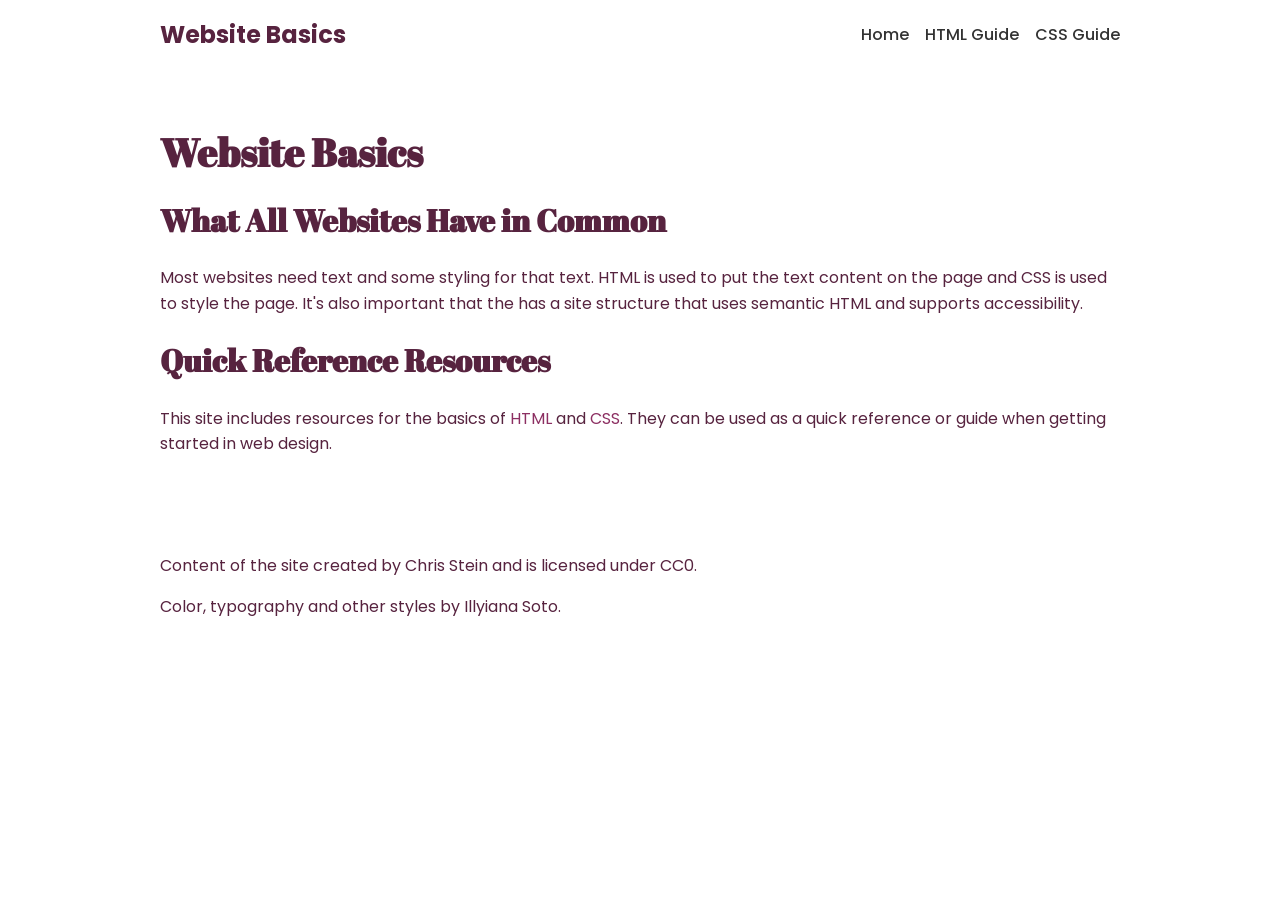
<file: index.html>
<!DOCTYPE html>
<html lang="en">
<head>
    <meta charset="UTF-8">
    <meta name="viewport" content="width=device-width, initial-scale=1.0">
    <title>Website Basics</title>
    <link rel="stylesheet" href="style.css">
</head>
<body>
    <header>
        <div class="site-title">Website Basics</div>
        <nav aria-label="Primary">
            <ul>
                <li><a href="index.html" aria-current="page">Home</a></li>
                <li><a href="html-guide.html">HTML Guide</a></li>
                <li><a href="css-guide.html">CSS Guide</a></li>
            </ul>
        </nav>
    </header>

    <main>
        <h1>Website Basics</h1>

        <h2>What All Websites Have in Common</h2>
        <p>
            Most websites need text and some styling for that text. HTML is used to put the text content on the page and CSS is used to style the page.
            It's also important that the has a site structure that uses semantic HTML and supports accessibility.
        </p>

        <h2>Quick Reference Resources</h2>
        <p>
            This site includes resources for the basics of <a href="html-guide.html">HTML</a> and <a href="css-guide.html">CSS</a>.
            They can be used as a quick reference or guide when getting started in web design.
        </p>
    </main>

    <footer>
        <p>Content of the site created by Chris Stein and is licensed under CC0.</p>
        <p>Color, typography and other styles by Illyiana Soto.</p>
    </footer>
</body>
</html>
</file>
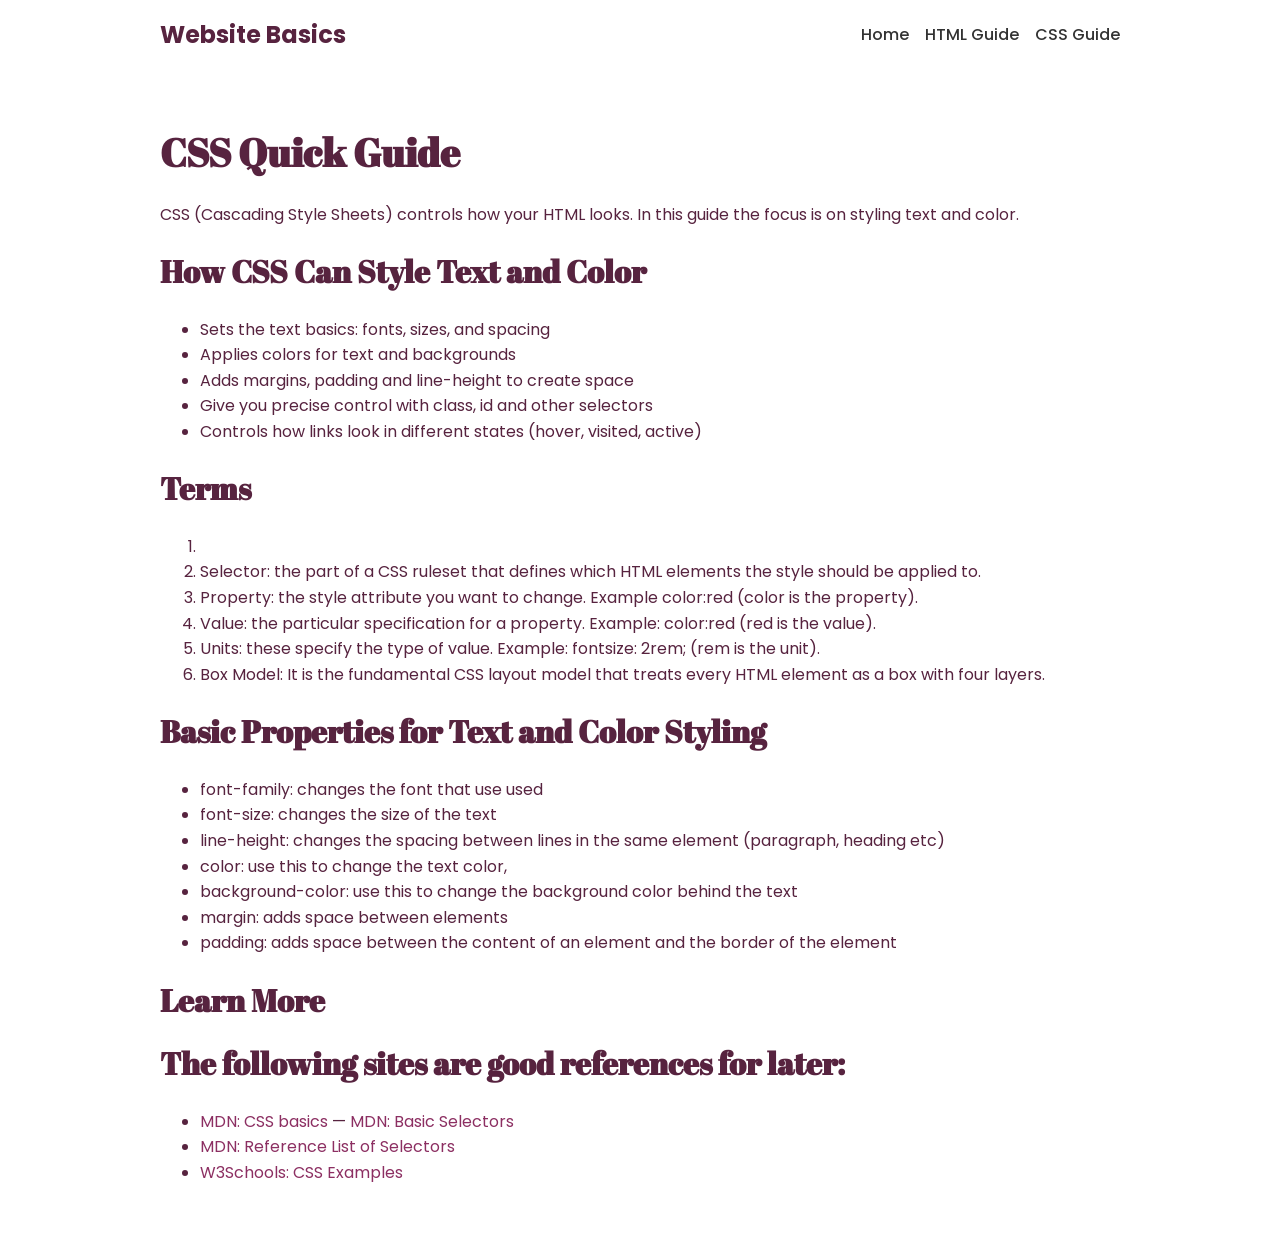
<file: css-guide.html>
<!DOCTYPE html>
<html lang="en">

<head>
    <meta charset="UTF-8">
    <meta name="viewport" content="width=device-width, initial-scale=1.0">
    <title>Website Basics</title>
    <link rel="stylesheet" href="style.css">
</head>

<body>
    <header>
        <div class="site-title">Website Basics</div>
        <nav aria-label="Primary">
            <ul>
                <li><a href="index.html" aria-current="page">Home</a></li>
                <li><a href="html-guide.html">HTML Guide</a></li>
                <li><a href="css-guide.html">CSS Guide</a></li>
            </ul>
        </nav>
    </header>

    <main>
        <h1>CSS Quick Guide</h1>

        <p>CSS (Cascading Style Sheets) controls how your HTML looks. In this guide the focus is on styling text and
            color.</p>


        <h2>How CSS Can Style Text and Color</h2>

        <ul>
            <li>Sets the text basics: fonts, sizes, and spacing</li>
            <li>Applies colors for text and backgrounds</li>
            <li>Adds margins, padding and line-height to create space</li>
            <li>Give you precise control with class, id and other selectors</li>
            <li>Controls how links look in different states (hover, visited, active)</li>
        </ul>


        <h2>Terms</h2>

        <ol>
            <li>
            <li>Selector: the part of a CSS ruleset that defines which HTML elements the style should be applied to.
            </li>
            </li>
            <li>Property: the style attribute you want to change. Example color:red (color is the property).</li>
            <li>Value: the particular specification for a property. Example: color:red (red is the value).</li>
            <li>Units: these specify the type of value. Example: fontsize: 2rem; (rem is the unit).</li>
            <li>Box Model: It is the fundamental CSS layout model that treats every HTML element as a box with four
                layers.</li>
        </ol>


        <h2>Basic Properties for Text and Color Styling</h2>

        <ul>
            <li>font-family: changes the font that use used</li>
            <li>font-size: changes the size of the text</li>
            <li>line-height: changes the spacing between lines in the same element (paragraph, heading etc)</li>
            <li>color: use this to change the text color,</li>
            <li>background-color: use this to change the background color behind the text</li>
            <li>margin: adds space between elements</li>
            <li>padding: adds space between the content of an element and the border of the element</li>
        </ul>


        <h2>Learn More</h2>

        <h2>The following sites are good references for later: </h2>

        <ul>
            <li>
                <a href="https://developer.mozilla.org/enUS/docs/Learn/Gettingstartedwiththeweb/CSSbasics">MDN: CSS
                    basics</a> —
                <a href="https://developer.mozilla.org/enUS/docs/Learnwebdevelopment/Core/Stylingbasics/Basicselectors">MDN:
                    Basic Selectors</a>
            </li>
            <li><a href="https://developer.mozilla.org/enUS/docs/Web/CSS/CSSselectors">MDN: Reference List of
                    Selectors</a> </li>
            <li><a href="https://www.w3schools.com/css/cssexamples.asp">W3Schools: CSS Examples</a> </li>
        </ul>
    </main>
</file>
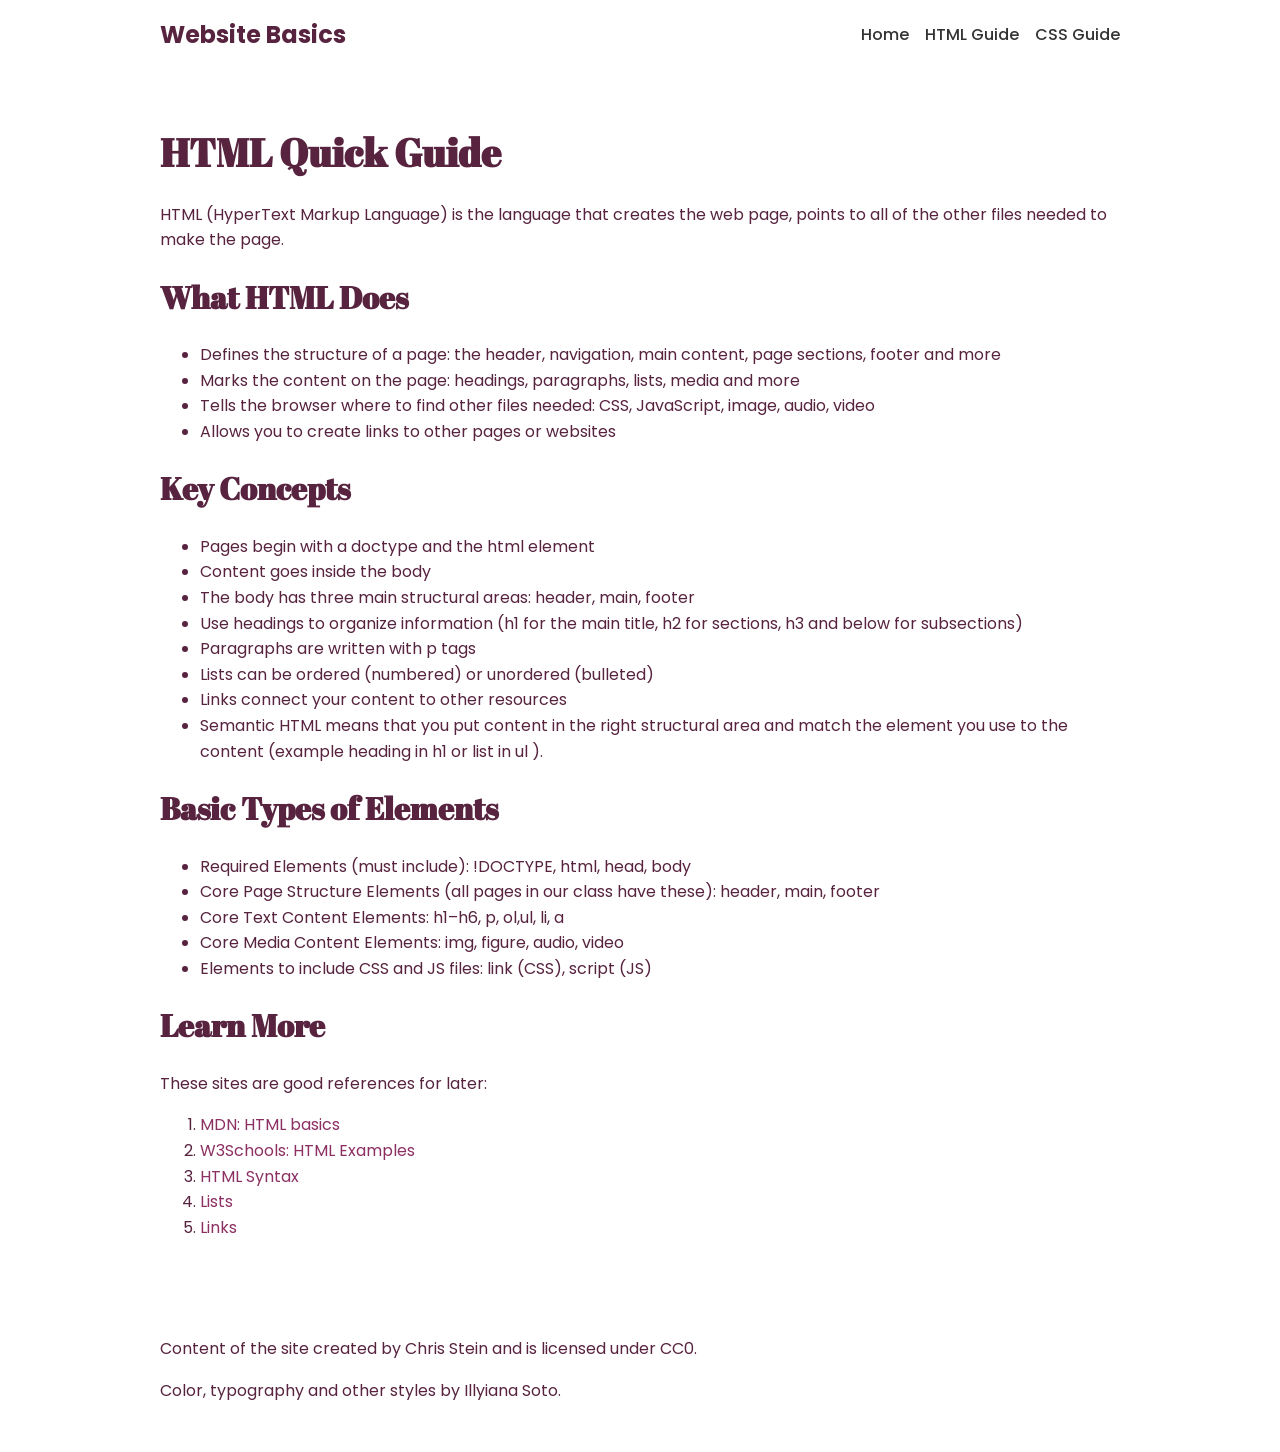
<file: html-guide.html>
<!DOCTYPE html>
<html lang="en">

<head>
    <meta charset="UTF-8">
    <meta name="viewport" content="width=device-width, initial-scale=1.0">
    <title>Document</title>
    <link rel="stylesheet" href="style.css">
</head>

<body>
    <header>
        <div class="site-title">Website Basics</div>
        <nav aria-label="Primary">
            <ul>
                <li><a href="index.html" aria-current="page">Home</a></li>
                <li><a href="html-guide.html">HTML Guide</a></li>
                <li><a href="css-guide.html">CSS Guide</a></li>
            </ul>
        </nav>
    </header>
    <main>
        <h1>HTML Quick Guide</h1>

        <p>HTML (HyperText Markup Language) is the language that creates the web page, points to all of the other files
            needed to make the page.</p>


        <h2>What HTML Does</h2>

        <ul>
            <li>Defines the structure of a page: the header, navigation, main content, page sections, footer and more
            </li>
            <li>Marks the content on the page: headings, paragraphs, lists, media and more</li>
            <li>Tells the browser where to find other files needed: CSS, JavaScript, image, audio, video</li>
            <li>Allows you to create links to other pages or websites</li>
        </ul>


        <h2>Key Concepts</h2>

        <ul>
            <li>Pages begin with a doctype and the html element</li>
            <li>Content goes inside the body</li>
            <li>The body has three main structural areas: header, main, footer</li>
            <li>Use headings to organize information (h1 for the main title, h2 for sections, h3 and below for
                subsections)</li>
            <li>Paragraphs are written with p tags</li>
            <li>Lists can be ordered (numbered) or unordered (bulleted)</li>
            <li>Links connect your content to other resources</li>
            <li>Semantic HTML means that you put content in the right structural area and match the element you use to
                the content (example heading in h1 or list in ul ).</li>
        </ul>


        <h2>Basic Types of Elements</h2>

        <ul>
            <li>Required Elements (must include): !DOCTYPE, html, head, body</li>
            <li>Core Page Structure Elements (all pages in our class have these): header, main, footer</li>
            <li>Core Text Content Elements: h1–h6, p, ol,ul, li, a</li>
            <li>Core Media Content Elements: img, figure, audio, video</li>
            <li>Elements to include CSS and JS files: link (CSS), script (JS)</li>
        </ul>


        <h2>Learn More</h2>

        <p>These sites are good references for later:</p>

        <ol>
            <li><a href="https://developer.mozilla.org/enUS/docs/Learn/Gettingstartedwiththeweb/HTMLbasics">MDN: HTML
                    basics</a>
            </li>
            <li><a href="https://www.w3schools.com/html/html_examples.asp">W3Schools: HTML Examples</a>
            </li>
            <li><a
                    href="https://developer.mozilla.org/en-US/docs/Learn_web_development/Core/Structuring_content/Basic_HTML_syntax">HTML
                    Syntax</a>
            </li>
            <li><a
                    href="https://developer.mozilla.org/en-US/docs/Learn_web_development/Core/Structuring_content/Lists">Lists</a>
            </li>
            <li><a
                    href="https://developer.mozilla.org/en-US/docs/Learn_web_development/Core/Structuring_content/Creating_links">Links
                </a>
            </li>
        </ol>

    </main>
    <footer>
        <p>Content of the site created by Chris Stein and is licensed under CC0.</p>
        <p>Color, typography and other styles by Illyiana Soto.</p>
    </footer>
</body>

</html>
</file>
<file: style.css>
@import url("https://fonts.googleapis.com/css2?family=Abril+Fatface&family=Poppins&display=swap");

/* Generated design choices. Save as style.css and link it in each HTML head. */

/* Root typography settings */
html {
  font-size: 16px;
  font-family: "Poppins", sans-serif;
  line-height: 1.6;
  color: #57233F;
  background-color: #FFFFFF;
}

body {
  margin: 0;
}

/* General heading styles */
h1, h2, h3, h4, h5, h6 {
  font-family: "Abril Fatface", sans-serif;
  line-height: 1.2;
}

/* Specific element text styles */
h1 {
  font-size: 2.441rem;
}

h2 {
  font-size: 1.953rem;
}

h3 {
  font-size: 1.563rem;
}

h4 {
  font-size: 1.25rem;
}

h5 {
  font-size: 1rem;
}

h6 {
  font-size: 0.8rem;
}

p {
  margin-bottom: 1rem;
}

a {
  color: #8C2F62;
  text-decoration: none;
  text-underline-offset: 0.15em;
}

a:hover {
  text-decoration: underline;
  color: #67326F;
}

a:focus-visible {
  outline: 3px solid #57233F;
  outline-offset: 4px;
}

header, main, footer {
  max-width: 60rem;
  margin-inline: auto;
  padding: 2rem;
}

button, .button {
  color: #FFFFFF;
  background-color: #8C2F62;
}

button:hover, .button:hover {
  background-color: #67326F;
}

.alternate {
  color: #57233F;
  background-color: #F6E8F0;
  padding: 2rem;
}


header {
  display: flex;
  justify-content: space-between; /* site title left, nav right */
  align-items: center;           /* vertical centering */
  padding: 1rem;
}

/* Styles the site title at the top of the header */
.site-title {
  font-size: 1.5rem;
  font-weight: bold;
}

nav ul {
  list-style: none;   /* remove bullets */
  margin: 0;
  padding: 0;
  display: flex;      /* horizontal layout for links */
  gap: 1rem;          /* space between items */
}

nav a {
  text-decoration: none;
  color: #333;
  font-weight: 500;
}

nav a:hover {
  color: 
#67326F; /* hover color */
}

/* ------------- END Header styles  *
</file>
